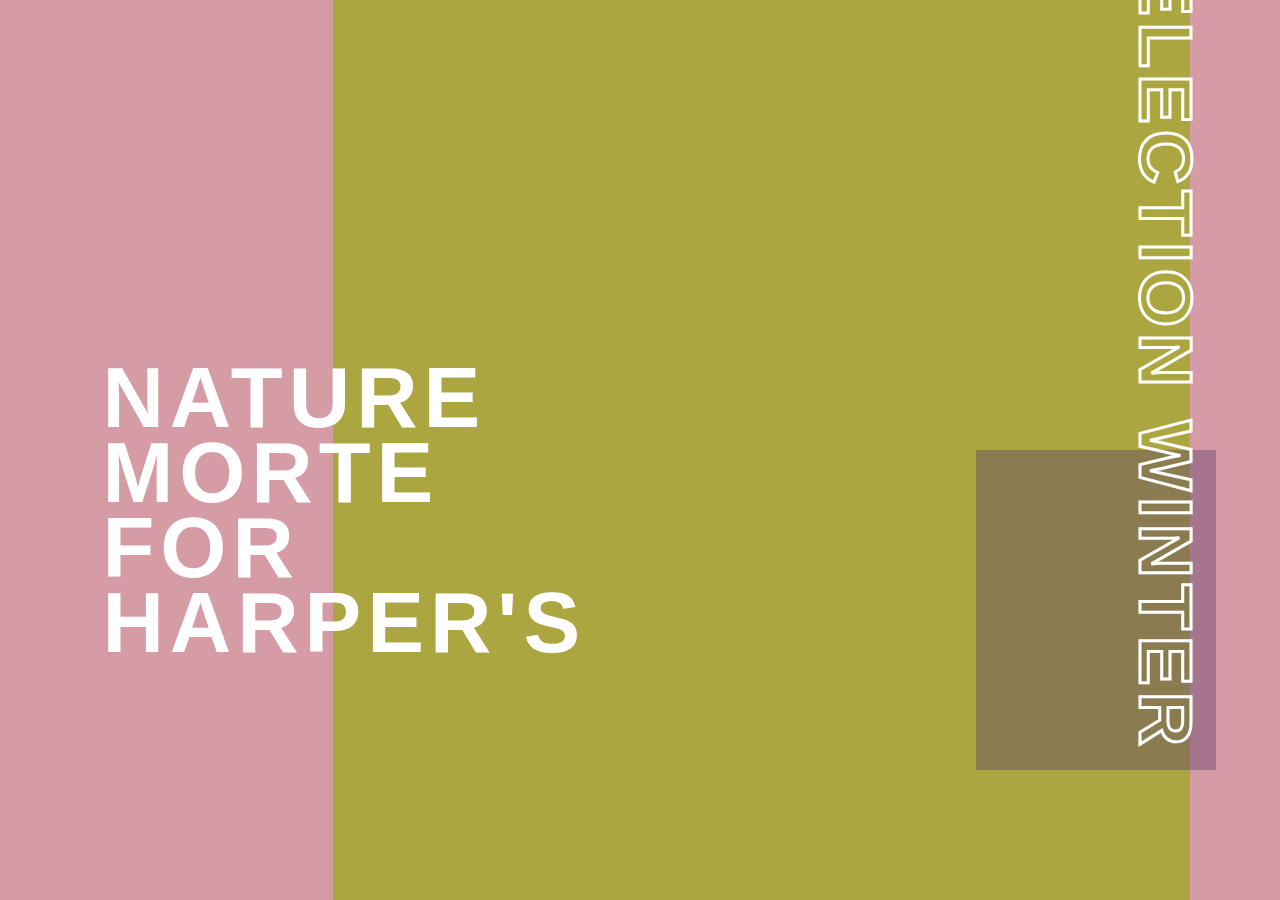
<file: Practice001/index.html>
<!DOCTYPE html>
<html lang="en">
<head>
    <meta charset="UTF-8">
    <meta name="viewport" content="width=device-width, initial-scale=1.0">
    <link rel="stylesheet" href="style.css">
    <title>Day-1</title>
</head>

<body>
    <div id="main">
        <div id="part1"></div>
        <div id="part2">
            <div id="overlay"></div>
        </div>
        <div id="part3"></div>
        <div id="text-div">
            <h1>NATURE</h1>
            <H1>MORTE</H1>
            <h1>FOR</h1>
            <h1>HARPER'S</h1>
        </div>
        <div id="image2">
            <div id="overlay"></div>
        </div>
        <div id="vertical">
            <h1>SELECTION WINTER</h1>
        </div>
    </div>
</body>

</html>
</file>
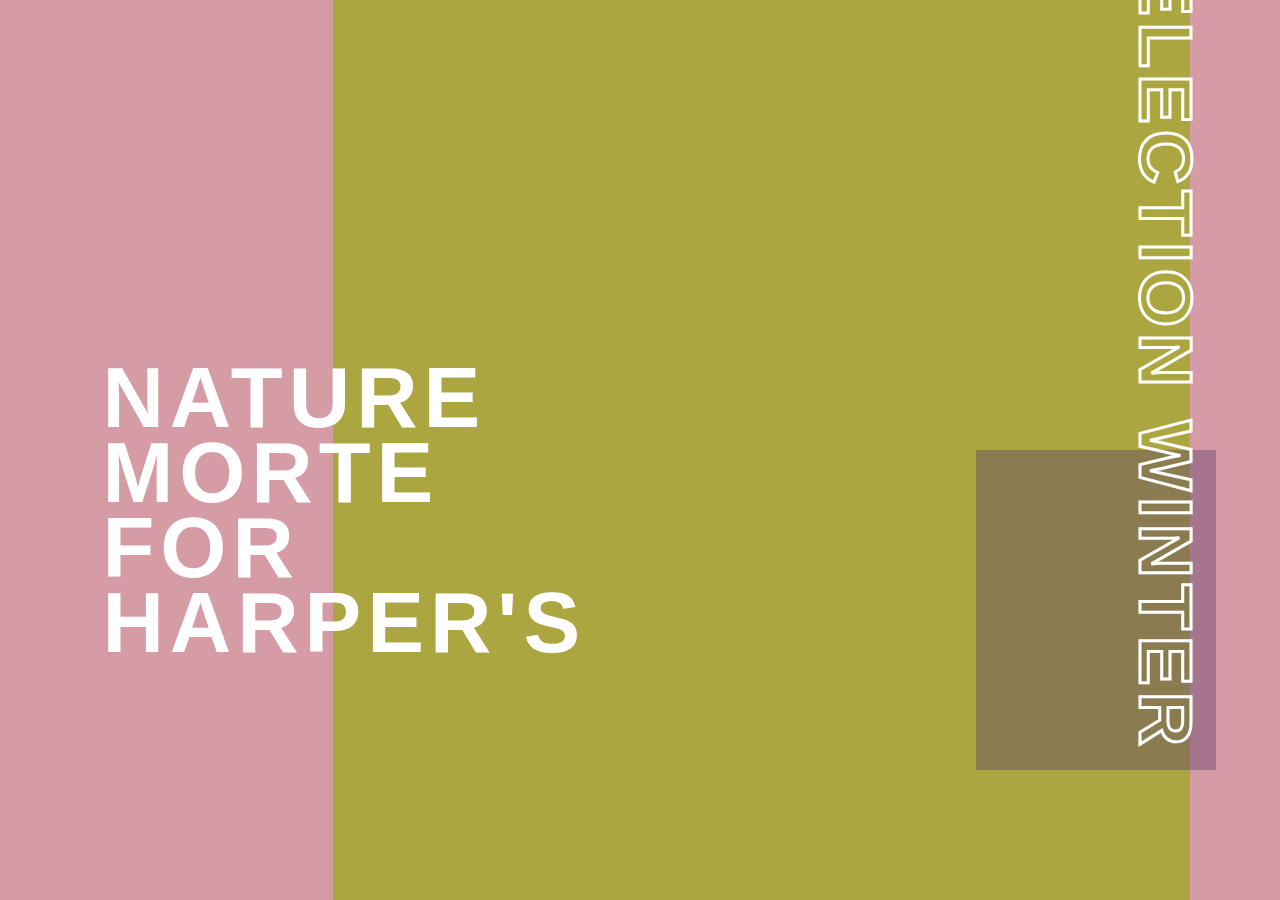
<file: Practice001/Day-1.html>
<!DOCTYPE html>
<html lang="en">
<head>
    <meta charset="UTF-8">
    <meta name="viewport" content="width=device-width, initial-scale=1.0">
    <link rel="stylesheet" href="Day1.css">
    <title>Day-1</title>
</head>

<body>
    <div id="main">
        <div id="part1"></div>
        <div id="part2">
            <div id="overlay"></div>
        </div>
        <div id="part3"></div>
        <div id="text-div">
            <h1>NATURE</h1>
            <H1>MORTE</H1>
            <h1>FOR</h1>
            <h1>HARPER'S</h1>
        </div>
        <div id="image2">
            <div id="overlay"></div>
        </div>
        <div id="vertical">
            <h1>SELECTION WINTER</h1>
        </div>
    </div>
</body>

</html>
</file>
<file: Practice001/style.css>
*{
    margin: 0;
    padding: 0;
    box-sizing: border-box;
}
html,body{
    height: 100%;
    width: 100%;
    overflow: hidden;
}
#main{
    height: 100%;
    width: 100%;
    background-color: rgba(198, 117, 130, 0.716);
    display: flex;
}
#part1{
    height: 100%;
    width: 26%;
    /* background-color: black; */
}
#part2{
    height: 100%;
    width: 67%;
    background-color: rgb(224, 238, 33);
    background-image: url(https://images.unsplash.com/photo-1488426862026-3ee34a7d66df?q=80&w=1727&auto=format&fit=crop&ixlib=rb-4.0.3&ixid=M3wxMjA3fDB8MHxwaG90by1wYWdlfHx8fGVufDB8fHx8fA%3D%3D);
    background-size: cover;
    background-position: center;
    /* background-color: brown; */
}
#text-div{
    width: 300px;
    position: absolute;
    left: 8%;
    top: 40%;
}
#text-div>h1{   
    font-size: 85px;
    font-family: 'Gill Sans', 'Gill Sans MT', Calibri, 'Trebuchet MS', sans-serif;
    letter-spacing: 6px;
    color: white;
    line-height: 75px;
    font-weight: 800;
}
#overlay{
    height: 100%;
    width: 100%;
    background-color: rgba(94, 61, 108, 0.408);
}
#part3{
    height: 100%;
    width: 7%;
    /* background-color:fuchsia; */
}
#image2{
    height: 320px;
    width: 240px;
    background-image: url(https://plus.unsplash.com/premium_photo-1667520043080-53dcca77e2aa?q=80&w=1887&auto=format&fit=crop&ixlib=rb-4.0.3&ixid=M3wxMjA3fDB8MHxwaG90by1wYWdlfHx8fGVufDB8fHx8fA%3D%3D);
    background-size: contain;
    background-size: cover;
    position: absolute;
    top: 50%;
    right: 5%;
    transform: translate(0 50);
}
#vertical{
    height: 80px;
    position: absolute;
    transform-origin: 0% 0%;
    top: 32%;
    right: -24%;
    /* background-color: chartreuse; */
}
#vertical h1{
    font-size: 75px;
    font-family: 'Gill Sans', 'Gill Sans MT', Calibri, 'Trebuchet MS', sans-serif;
    font-weight: 600;
    letter-spacing: 6px;
    color: transparent;
    -webkit-text-stroke-width: 3px;
    -webkit-text-stroke-color: white;
    transform: rotate(90deg);
}
</file>
<file: Practice001/Day1.css>
*{
    margin: 0;
    padding: 0;
    box-sizing: border-box;
}
html,body{
    height: 100%;
    width: 100%;
    overflow: hidden;
}
#main{
    height: 100%;
    width: 100%;
    background-color: rgba(198, 117, 130, 0.716);
    display: flex;
}
#part1{
    height: 100%;
    width: 26%;
    /* background-color: black; */
}
#part2{
    height: 100%;
    width: 67%;
    background-color: rgb(224, 238, 33);
    background-image: url(https://images.unsplash.com/photo-1488426862026-3ee34a7d66df?q=80&w=1727&auto=format&fit=crop&ixlib=rb-4.0.3&ixid=M3wxMjA3fDB8MHxwaG90by1wYWdlfHx8fGVufDB8fHx8fA%3D%3D);
    background-size: cover;
    background-position: center;
    /* background-color: brown; */
}
#text-div{
    width: 300px;
    position: absolute;
    left: 8%;
    top: 40%;
}
#text-div>h1{   
    font-size: 85px;
    font-family: 'Gill Sans', 'Gill Sans MT', Calibri, 'Trebuchet MS', sans-serif;
    letter-spacing: 6px;
    color: white;
    line-height: 75px;
    font-weight: 800;
}
#overlay{
    height: 100%;
    width: 100%;
    background-color: rgba(94, 61, 108, 0.408);
}
#part3{
    height: 100%;
    width: 7%;
    /* background-color:fuchsia; */
}
#image2{
    height: 320px;
    width: 240px;
    background-image: url(https://plus.unsplash.com/premium_photo-1667520043080-53dcca77e2aa?q=80&w=1887&auto=format&fit=crop&ixlib=rb-4.0.3&ixid=M3wxMjA3fDB8MHxwaG90by1wYWdlfHx8fGVufDB8fHx8fA%3D%3D);
    background-size: contain;
    background-size: cover;
    position: absolute;
    top: 50%;
    right: 5%;
    transform: translate(0 50);
}
#vertical{
    height: 80px;
    position: absolute;
    transform-origin: 0% 0%;
    top: 32%;
    right: -24%;
    /* background-color: chartreuse; */
}
#vertical h1{
    font-size: 75px;
    font-family: 'Gill Sans', 'Gill Sans MT', Calibri, 'Trebuchet MS', sans-serif;
    font-weight: 600;
    letter-spacing: 6px;
    color: transparent;
    -webkit-text-stroke-width: 3px;
    -webkit-text-stroke-color: white;
    transform: rotate(90deg);
}
</file>
